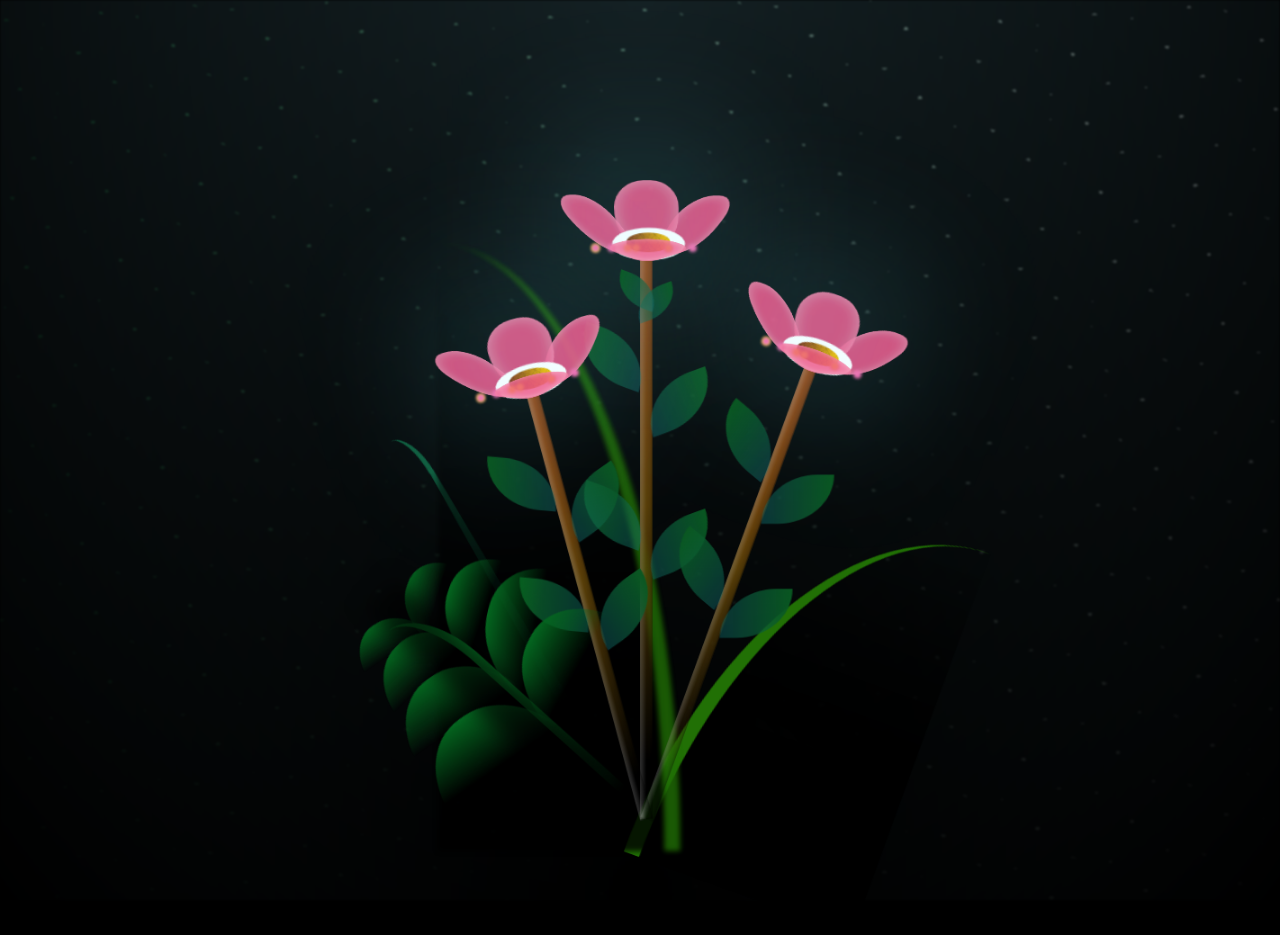
<file: index.html>
<!DOCTYPE html>

<html lang="en">

<head>
    <meta charset="UTF-8">
    <meta http-equiv="X-UA-Compatible" content="IE=edge">
    <meta name="viewport" content="width=device-width, initial-scale=1.0">
    <link rel="stylesheet" href="main.css">
    <link rel="icon" href="flowers.png" type="image/x-icon">
    <title>flowers</title>
</head>
<body class="container">
    <div class="night"></div>
    <div class="flowers">
      <div class="flower flower--1">
        <div class="flower__leafs flower__leafs--1">
          <div class="flower__leaf flower__leaf--1"></div>
          <div class="flower__leaf flower__leaf--2"></div>
          <div class="flower__leaf flower__leaf--3"></div>
          <div class="flower__leaf flower__leaf--4"></div>
          <div class="flower__white-circle"></div>
  
          <div class="flower__light flower__light--1"></div>
          <div class="flower__light flower__light--2"></div>
          <div class="flower__light flower__light--3"></div>
          <div class="flower__light flower__light--4"></div>
          <div class="flower__light flower__light--5"></div>
          <div class="flower__light flower__light--6"></div>
          <div class="flower__light flower__light--7"></div>
          <div class="flower__light flower__light--8"></div>
  
        </div>
        <div class="flower__line">
          <div class="flower__line__leaf flower__line__leaf--1"></div>
          <div class="flower__line__leaf flower__line__leaf--2"></div>
          <div class="flower__line__leaf flower__line__leaf--3"></div>
          <div class="flower__line__leaf flower__line__leaf--4"></div>
          <div class="flower__line__leaf flower__line__leaf--5"></div>
          <div class="flower__line__leaf flower__line__leaf--6"></div>
        </div>
      </div>
  
      <div class="flower flower--2">
        <div class="flower__leafs flower__leafs--2">
          <div class="flower__leaf flower__leaf--1"></div>
          <div class="flower__leaf flower__leaf--2"></div>
          <div class="flower__leaf flower__leaf--3"></div>
          <div class="flower__leaf flower__leaf--4"></div>
          <div class="flower__white-circle"></div>
  
          <div class="flower__light flower__light--1"></div>
          <div class="flower__light flower__light--2"></div>
          <div class="flower__light flower__light--3"></div>
          <div class="flower__light flower__light--4"></div>
          <div class="flower__light flower__light--5"></div>
          <div class="flower__light flower__light--6"></div>
          <div class="flower__light flower__light--7"></div>
          <div class="flower__light flower__light--8"></div>
  
        </div>
        <div class="flower__line">
          <div class="flower__line__leaf flower__line__leaf--1"></div>
          <div class="flower__line__leaf flower__line__leaf--2"></div>
          <div class="flower__line__leaf flower__line__leaf--3"></div>
          <div class="flower__line__leaf flower__line__leaf--4"></div>
        </div>
      </div>
  
      <div class="flower flower--3">
        <div class="flower__leafs flower__leafs--3">
          <div class="flower__leaf flower__leaf--1"></div>
          <div class="flower__leaf flower__leaf--2"></div>
          <div class="flower__leaf flower__leaf--3"></div>
          <div class="flower__leaf flower__leaf--4"></div>
          <div class="flower__white-circle"></div>
  
          <div class="flower__light flower__light--1"></div>
          <div class="flower__light flower__light--2"></div>
          <div class="flower__light flower__light--3"></div>
          <div class="flower__light flower__light--4"></div>
          <div class="flower__light flower__light--5"></div>
          <div class="flower__light flower__light--6"></div>
          <div class="flower__light flower__light--7"></div>
          <div class="flower__light flower__light--8"></div>
  
        </div>
        <div class="flower__line">
          <div class="flower__line__leaf flower__line__leaf--1"></div>
          <div class="flower__line__leaf flower__line__leaf--2"></div>
          <div class="flower__line__leaf flower__line__leaf--3"></div>
          <div class="flower__line__leaf flower__line__leaf--4"></div>
        </div>
      </div>
  
      <div class="grow-ans" style="--d:1.2s">
        <div class="flower__g-long">
          <div class="flower__g-long__top"></div>
          <div class="flower__g-long__bottom"></div>
        </div>
      </div>
  
      <div class="growing-grass">
        <div class="flower__grass flower__grass--1">
          <div class="flower__grass--top"></div>
          <div class="flower__grass--bottom"></div>
          <div class="flower__grass__leaf flower__grass__leaf--1"></div>
          <div class="flower__grass__leaf flower__grass__leaf--2"></div>
          <div class="flower__grass__leaf flower__grass__leaf--3"></div>
          <div class="flower__grass__leaf flower__grass__leaf--4"></div>
          <div class="flower__grass__leaf flower__grass__leaf--5"></div>
          <div class="flower__grass__leaf flower__grass__leaf--6"></div>
          <div class="flower__grass__leaf flower__grass__leaf--7"></div>
          <div class="flower__grass__leaf flower__grass__leaf--8"></div>
          <div class="flower__grass__overlay"></div>
        </div>
      </div>
  
      <div class="growing-grass">
        <div class="flower__grass flower__grass--2">
          <div class="flower__grass--top"></div>
          <div class="flower__grass--bottom"></div>
          <div class="flower__grass__leaf flower__grass__leaf--1"></div>
          <div class="flower__grass__leaf flower__grass__leaf--2"></div>
          <div class="flower__grass__leaf flower__grass__leaf--3"></div>
          <div class="flower__grass__leaf flower__grass__leaf--4"></div>
          <div class="flower__grass__leaf flower__grass__leaf--5"></div>
          <div class="flower__grass__leaf flower__grass__leaf--6"></div>
          <div class="flower__grass__leaf flower__grass__leaf--7"></div>
          <div class="flower__grass__leaf flower__grass__leaf--8"></div>
          <div class="flower__grass__overlay"></div>
        </div>
      </div>
  
      <div class="grow-ans" style="--d:2.4s">
        <div class="flower__g-right flower__g-right--1">
          <div class="leaf"></div>
        </div>
      </div>
  
      <div class="grow-ans" style="--d:2.8s">
        <div class="flower__g-right flower__g-right--2">
          <div class="leaf"></div>
        </div>
      </div>
  
      <div class="grow-ans" style="--d:2.8s">
        <div class="flower__g-front">
          <div class="flower__g-front__leaf-wrapper flower__g-front__leaf-wrapper--1">
            <div class="flower__g-front__leaf"></div>
          </div>
          <div class="flower__g-front__leaf-wrapper flower__g-front__leaf-wrapper--2">
            <div class="flower__g-front__leaf"></div>
          </div>
          <div class="flower__g-front__leaf-wrapper flower__g-front__leaf-wrapper--3">
            <div class="flower__g-front__leaf"></div>
          </div>
          <div class="flower__g-front__leaf-wrapper flower__g-front__leaf-wrapper--4">
            <div class="flower__g-front__leaf"></div>
          </div>
          <div class="flower__g-front__leaf-wrapper flower__g-front__leaf-wrapper--5">
            <div class="flower__g-front__leaf"></div>
          </div>
          <div class="flower__g-front__leaf-wrapper flower__g-front__leaf-wrapper--6">
            <div class="flower__g-front__leaf"></div>
          </div>
          <div class="flower__g-front__leaf-wrapper flower__g-front__leaf-wrapper--7">
            <div class="flower__g-front__leaf"></div>
          </div>
          <div class="flower__g-front__leaf-wrapper flower__g-front__leaf-wrapper--8">
            <div class="flower__g-front__leaf"></div>
          </div>
          <div class="flower__g-front__line"></div>
        </div>
      </div>
  
      <div class="grow-ans" style="--d:3.2s">
        <div class="flower__g-fr">
          <div class="leaf"></div>
          <div class="flower__g-fr__leaf flower__g-fr__leaf--1"></div>
          <div class="flower__g-fr__leaf flower__g-fr__leaf--2"></div>
          <div class="flower__g-fr__leaf flower__g-fr__leaf--3"></div>
          <div class="flower__g-fr__leaf flower__g-fr__leaf--4"></div>
          <div class="flower__g-fr__leaf flower__g-fr__leaf--5"></div>
          <div class="flower__g-fr__leaf flower__g-fr__leaf--6"></div>
          <div class="flower__g-fr__leaf flower__g-fr__leaf--7"></div>
          <div class="flower__g-fr__leaf flower__g-fr__leaf--8"></div>
        </div>
      </div>
  
      <div class="long-g long-g--0">
        <div class="grow-ans" style="--d:3s">
          <div class="leaf leaf--0"></div>
        </div>
        <div class="grow-ans" style="--d:2.2s">
          <div class="leaf leaf--1"></div>
        </div>
        <div class="grow-ans" style="--d:3.4s">
          <div class="leaf leaf--2"></div>
        </div>
        <div class="grow-ans" style="--d:3.6s">
          <div class="leaf leaf--3"></div>
        </div>
      </div>
  
      <div class="long-g long-g--1">
        <div class="grow-ans" style="--d:3.6s">
          <div class="leaf leaf--0"></div>
        </div>
        <div class="grow-ans" style="--d:3.8s">
          <div class="leaf leaf--1"></div>
        </div>
        <div class="grow-ans" style="--d:4s">
          <div class="leaf leaf--2"></div>
        </div>
        <div class="grow-ans" style="--d:4.2s">
          <div class="leaf leaf--3"></div>
        </div>
      </div>
  
      <div class="long-g long-g--2">
        <div class="grow-ans" style="--d:4s">
          <div class="leaf leaf--0"></div>
        </div>
        <div class="grow-ans" style="--d:4.2s">
          <div class="leaf leaf--1"></div>
        </div>
        <div class="grow-ans" style="--d:4.4s">
          <div class="leaf leaf--2"></div>
        </div>
        <div class="grow-ans" style="--d:4.6s">
          <div class="leaf leaf--3"></div>
        </div>
      </div>
  
      <div class="long-g long-g--3">
        <div class="grow-ans" style="--d:4s">
          <div class="leaf leaf--0"></div>
        </div>
        <div class="grow-ans" style="--d:4.2s">
          <div class="leaf leaf--1"></div>
        </div>
        <div class="grow-ans" style="--d:3s">
          <div class="leaf leaf--2"></div>
        </div>
        <div class="grow-ans" style="--d:3.6s">
          <div class="leaf leaf--3"></div>
        </div>
      </div>
  
      <div class="long-g long-g--4">
        <div class="grow-ans" style="--d:4s">
          <div class="leaf leaf--0"></div>
        </div>
        <div class="grow-ans" style="--d:4.2s">
          <div class="leaf leaf--1"></div>
        </div>
        <div class="grow-ans" style="--d:3s">
          <div class="leaf leaf--2"></div>
        </div>
        <div class="grow-ans" style="--d:3.6s">
          <div class="leaf leaf--3"></div>
        </div>
      </div>
  
      <div class="long-g long-g--5">
        <div class="grow-ans" style="--d:4s">
          <div class="leaf leaf--0"></div>
        </div>
        <div class="grow-ans" style="--d:4.2s">
          <div class="leaf leaf--1"></div>
        </div>
        <div class="grow-ans" style="--d:3s">
          <div class="leaf leaf--2"></div>
        </div>
        <div class="grow-ans" style="--d:3.6s">
          <div class="leaf leaf--3"></div>
        </div>
      </div>
  
      <div class="long-g long-g--6">
        <div class="grow-ans" style="--d:4.2s">
          <div class="leaf leaf--0"></div>
        </div>
        <div class="grow-ans" style="--d:4.4s">
          <div class="leaf leaf--1"></div>
        </div>
        <div class="grow-ans" style="--d:4.6s">
          <div class="leaf leaf--2"></div>
        </div>
        <div class="grow-ans" style="--d:4.8s">
          <div class="leaf leaf--3"></div>
        </div>
      </div>
  
      <div class="long-g long-g--7">
        <div class="grow-ans" style="--d:3s">
          <div class="leaf leaf--0"></div>
        </div>
        <div class="grow-ans" style="--d:3.2s">
          <div class="leaf leaf--1"></div>
        </div>
        <div class="grow-ans" style="--d:3.5s">
          <div class="leaf leaf--2"></div>
        </div>
        <div class="grow-ans" style="--d:3.6s">
          <div class="leaf leaf--3"></div>
        </div>
      </div>
    </div>
    
    <script src="main.js"></script>
  </body>
</html>
</file>
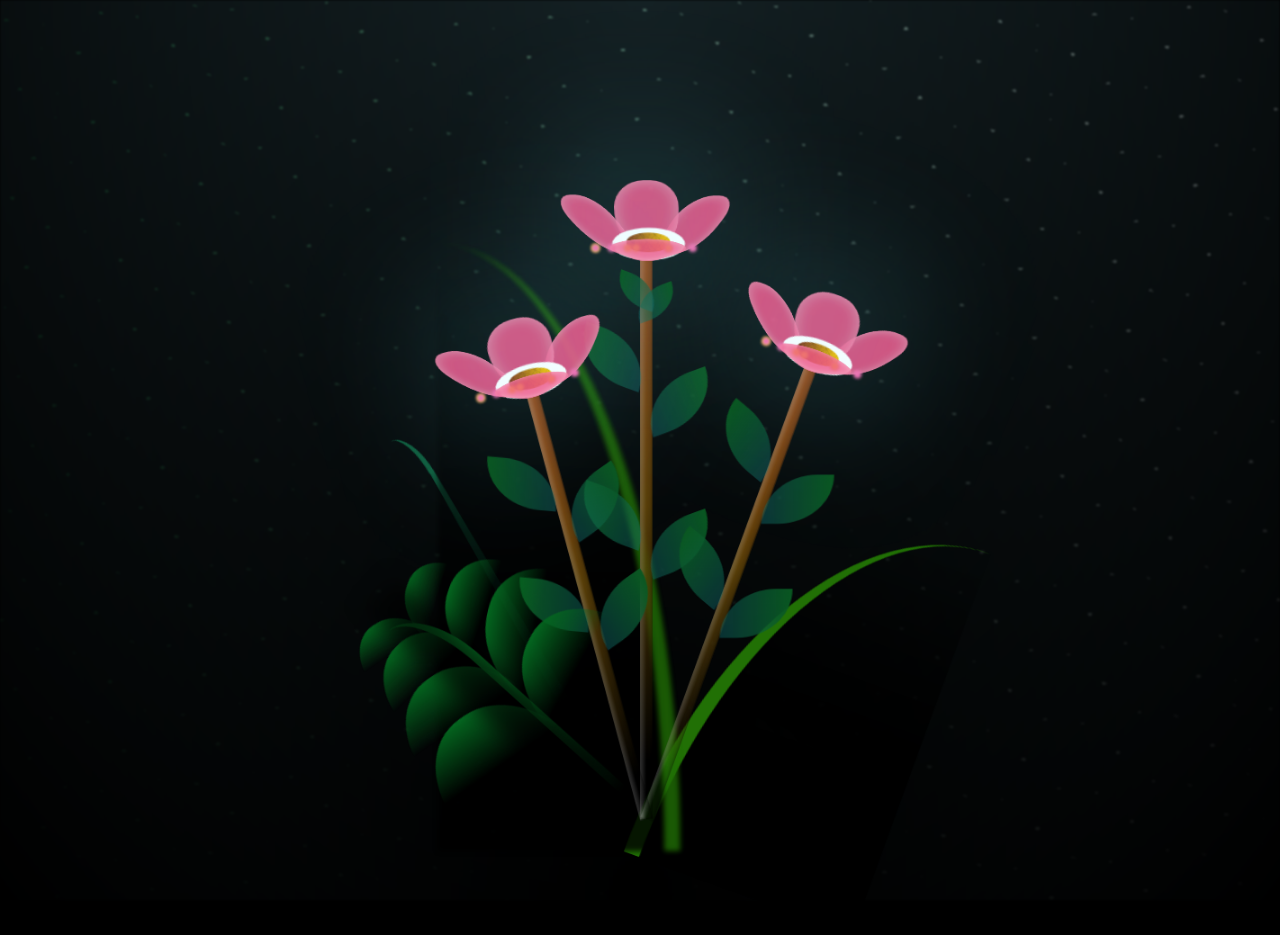
<file: flower.html>
<!DOCTYPE html>

<html lang="en">

<head>
    <meta charset="UTF-8">
    <meta http-equiv="X-UA-Compatible" content="IE=edge">
    <meta name="viewport" content="width=device-width, initial-scale=1.0">
    <link rel="stylesheet" href="main.css">
    <link rel="icon" href="flowers.png" type="image/x-icon">
    <title>flowers</title>
</head>
<body class="container">
    <div class="night"></div>
    <div class="flowers">
      <div class="flower flower--1">
        <div class="flower__leafs flower__leafs--1">
          <div class="flower__leaf flower__leaf--1"></div>
          <div class="flower__leaf flower__leaf--2"></div>
          <div class="flower__leaf flower__leaf--3"></div>
          <div class="flower__leaf flower__leaf--4"></div>
          <div class="flower__white-circle"></div>
  
          <div class="flower__light flower__light--1"></div>
          <div class="flower__light flower__light--2"></div>
          <div class="flower__light flower__light--3"></div>
          <div class="flower__light flower__light--4"></div>
          <div class="flower__light flower__light--5"></div>
          <div class="flower__light flower__light--6"></div>
          <div class="flower__light flower__light--7"></div>
          <div class="flower__light flower__light--8"></div>
  
        </div>
        <div class="flower__line">
          <div class="flower__line__leaf flower__line__leaf--1"></div>
          <div class="flower__line__leaf flower__line__leaf--2"></div>
          <div class="flower__line__leaf flower__line__leaf--3"></div>
          <div class="flower__line__leaf flower__line__leaf--4"></div>
          <div class="flower__line__leaf flower__line__leaf--5"></div>
          <div class="flower__line__leaf flower__line__leaf--6"></div>
        </div>
      </div>
  
      <div class="flower flower--2">
        <div class="flower__leafs flower__leafs--2">
          <div class="flower__leaf flower__leaf--1"></div>
          <div class="flower__leaf flower__leaf--2"></div>
          <div class="flower__leaf flower__leaf--3"></div>
          <div class="flower__leaf flower__leaf--4"></div>
          <div class="flower__white-circle"></div>
  
          <div class="flower__light flower__light--1"></div>
          <div class="flower__light flower__light--2"></div>
          <div class="flower__light flower__light--3"></div>
          <div class="flower__light flower__light--4"></div>
          <div class="flower__light flower__light--5"></div>
          <div class="flower__light flower__light--6"></div>
          <div class="flower__light flower__light--7"></div>
          <div class="flower__light flower__light--8"></div>
  
        </div>
        <div class="flower__line">
          <div class="flower__line__leaf flower__line__leaf--1"></div>
          <div class="flower__line__leaf flower__line__leaf--2"></div>
          <div class="flower__line__leaf flower__line__leaf--3"></div>
          <div class="flower__line__leaf flower__line__leaf--4"></div>
        </div>
      </div>
  
      <div class="flower flower--3">
        <div class="flower__leafs flower__leafs--3">
          <div class="flower__leaf flower__leaf--1"></div>
          <div class="flower__leaf flower__leaf--2"></div>
          <div class="flower__leaf flower__leaf--3"></div>
          <div class="flower__leaf flower__leaf--4"></div>
          <div class="flower__white-circle"></div>
  
          <div class="flower__light flower__light--1"></div>
          <div class="flower__light flower__light--2"></div>
          <div class="flower__light flower__light--3"></div>
          <div class="flower__light flower__light--4"></div>
          <div class="flower__light flower__light--5"></div>
          <div class="flower__light flower__light--6"></div>
          <div class="flower__light flower__light--7"></div>
          <div class="flower__light flower__light--8"></div>
  
        </div>
        <div class="flower__line">
          <div class="flower__line__leaf flower__line__leaf--1"></div>
          <div class="flower__line__leaf flower__line__leaf--2"></div>
          <div class="flower__line__leaf flower__line__leaf--3"></div>
          <div class="flower__line__leaf flower__line__leaf--4"></div>
        </div>
      </div>
  
      <div class="grow-ans" style="--d:1.2s">
        <div class="flower__g-long">
          <div class="flower__g-long__top"></div>
          <div class="flower__g-long__bottom"></div>
        </div>
      </div>
  
      <div class="growing-grass">
        <div class="flower__grass flower__grass--1">
          <div class="flower__grass--top"></div>
          <div class="flower__grass--bottom"></div>
          <div class="flower__grass__leaf flower__grass__leaf--1"></div>
          <div class="flower__grass__leaf flower__grass__leaf--2"></div>
          <div class="flower__grass__leaf flower__grass__leaf--3"></div>
          <div class="flower__grass__leaf flower__grass__leaf--4"></div>
          <div class="flower__grass__leaf flower__grass__leaf--5"></div>
          <div class="flower__grass__leaf flower__grass__leaf--6"></div>
          <div class="flower__grass__leaf flower__grass__leaf--7"></div>
          <div class="flower__grass__leaf flower__grass__leaf--8"></div>
          <div class="flower__grass__overlay"></div>
        </div>
      </div>
  
      <div class="growing-grass">
        <div class="flower__grass flower__grass--2">
          <div class="flower__grass--top"></div>
          <div class="flower__grass--bottom"></div>
          <div class="flower__grass__leaf flower__grass__leaf--1"></div>
          <div class="flower__grass__leaf flower__grass__leaf--2"></div>
          <div class="flower__grass__leaf flower__grass__leaf--3"></div>
          <div class="flower__grass__leaf flower__grass__leaf--4"></div>
          <div class="flower__grass__leaf flower__grass__leaf--5"></div>
          <div class="flower__grass__leaf flower__grass__leaf--6"></div>
          <div class="flower__grass__leaf flower__grass__leaf--7"></div>
          <div class="flower__grass__leaf flower__grass__leaf--8"></div>
          <div class="flower__grass__overlay"></div>
        </div>
      </div>
  
      <div class="grow-ans" style="--d:2.4s">
        <div class="flower__g-right flower__g-right--1">
          <div class="leaf"></div>
        </div>
      </div>
  
      <div class="grow-ans" style="--d:2.8s">
        <div class="flower__g-right flower__g-right--2">
          <div class="leaf"></div>
        </div>
      </div>
  
      <div class="grow-ans" style="--d:2.8s">
        <div class="flower__g-front">
          <div class="flower__g-front__leaf-wrapper flower__g-front__leaf-wrapper--1">
            <div class="flower__g-front__leaf"></div>
          </div>
          <div class="flower__g-front__leaf-wrapper flower__g-front__leaf-wrapper--2">
            <div class="flower__g-front__leaf"></div>
          </div>
          <div class="flower__g-front__leaf-wrapper flower__g-front__leaf-wrapper--3">
            <div class="flower__g-front__leaf"></div>
          </div>
          <div class="flower__g-front__leaf-wrapper flower__g-front__leaf-wrapper--4">
            <div class="flower__g-front__leaf"></div>
          </div>
          <div class="flower__g-front__leaf-wrapper flower__g-front__leaf-wrapper--5">
            <div class="flower__g-front__leaf"></div>
          </div>
          <div class="flower__g-front__leaf-wrapper flower__g-front__leaf-wrapper--6">
            <div class="flower__g-front__leaf"></div>
          </div>
          <div class="flower__g-front__leaf-wrapper flower__g-front__leaf-wrapper--7">
            <div class="flower__g-front__leaf"></div>
          </div>
          <div class="flower__g-front__leaf-wrapper flower__g-front__leaf-wrapper--8">
            <div class="flower__g-front__leaf"></div>
          </div>
          <div class="flower__g-front__line"></div>
        </div>
      </div>
  
      <div class="grow-ans" style="--d:3.2s">
        <div class="flower__g-fr">
          <div class="leaf"></div>
          <div class="flower__g-fr__leaf flower__g-fr__leaf--1"></div>
          <div class="flower__g-fr__leaf flower__g-fr__leaf--2"></div>
          <div class="flower__g-fr__leaf flower__g-fr__leaf--3"></div>
          <div class="flower__g-fr__leaf flower__g-fr__leaf--4"></div>
          <div class="flower__g-fr__leaf flower__g-fr__leaf--5"></div>
          <div class="flower__g-fr__leaf flower__g-fr__leaf--6"></div>
          <div class="flower__g-fr__leaf flower__g-fr__leaf--7"></div>
          <div class="flower__g-fr__leaf flower__g-fr__leaf--8"></div>
        </div>
      </div>
  
      <div class="long-g long-g--0">
        <div class="grow-ans" style="--d:3s">
          <div class="leaf leaf--0"></div>
        </div>
        <div class="grow-ans" style="--d:2.2s">
          <div class="leaf leaf--1"></div>
        </div>
        <div class="grow-ans" style="--d:3.4s">
          <div class="leaf leaf--2"></div>
        </div>
        <div class="grow-ans" style="--d:3.6s">
          <div class="leaf leaf--3"></div>
        </div>
      </div>
  
      <div class="long-g long-g--1">
        <div class="grow-ans" style="--d:3.6s">
          <div class="leaf leaf--0"></div>
        </div>
        <div class="grow-ans" style="--d:3.8s">
          <div class="leaf leaf--1"></div>
        </div>
        <div class="grow-ans" style="--d:4s">
          <div class="leaf leaf--2"></div>
        </div>
        <div class="grow-ans" style="--d:4.2s">
          <div class="leaf leaf--3"></div>
        </div>
      </div>
  
      <div class="long-g long-g--2">
        <div class="grow-ans" style="--d:4s">
          <div class="leaf leaf--0"></div>
        </div>
        <div class="grow-ans" style="--d:4.2s">
          <div class="leaf leaf--1"></div>
        </div>
        <div class="grow-ans" style="--d:4.4s">
          <div class="leaf leaf--2"></div>
        </div>
        <div class="grow-ans" style="--d:4.6s">
          <div class="leaf leaf--3"></div>
        </div>
      </div>
  
      <div class="long-g long-g--3">
        <div class="grow-ans" style="--d:4s">
          <div class="leaf leaf--0"></div>
        </div>
        <div class="grow-ans" style="--d:4.2s">
          <div class="leaf leaf--1"></div>
        </div>
        <div class="grow-ans" style="--d:3s">
          <div class="leaf leaf--2"></div>
        </div>
        <div class="grow-ans" style="--d:3.6s">
          <div class="leaf leaf--3"></div>
        </div>
      </div>
  
      <div class="long-g long-g--4">
        <div class="grow-ans" style="--d:4s">
          <div class="leaf leaf--0"></div>
        </div>
        <div class="grow-ans" style="--d:4.2s">
          <div class="leaf leaf--1"></div>
        </div>
        <div class="grow-ans" style="--d:3s">
          <div class="leaf leaf--2"></div>
        </div>
        <div class="grow-ans" style="--d:3.6s">
          <div class="leaf leaf--3"></div>
        </div>
      </div>
  
      <div class="long-g long-g--5">
        <div class="grow-ans" style="--d:4s">
          <div class="leaf leaf--0"></div>
        </div>
        <div class="grow-ans" style="--d:4.2s">
          <div class="leaf leaf--1"></div>
        </div>
        <div class="grow-ans" style="--d:3s">
          <div class="leaf leaf--2"></div>
        </div>
        <div class="grow-ans" style="--d:3.6s">
          <div class="leaf leaf--3"></div>
        </div>
      </div>
  
      <div class="long-g long-g--6">
        <div class="grow-ans" style="--d:4.2s">
          <div class="leaf leaf--0"></div>
        </div>
        <div class="grow-ans" style="--d:4.4s">
          <div class="leaf leaf--1"></div>
        </div>
        <div class="grow-ans" style="--d:4.6s">
          <div class="leaf leaf--2"></div>
        </div>
        <div class="grow-ans" style="--d:4.8s">
          <div class="leaf leaf--3"></div>
        </div>
      </div>
  
      <div class="long-g long-g--7">
        <div class="grow-ans" style="--d:3s">
          <div class="leaf leaf--0"></div>
        </div>
        <div class="grow-ans" style="--d:3.2s">
          <div class="leaf leaf--1"></div>
        </div>
        <div class="grow-ans" style="--d:3.5s">
          <div class="leaf leaf--2"></div>
        </div>
        <div class="grow-ans" style="--d:3.6s">
          <div class="leaf leaf--3"></div>
        </div>
      </div>
    </div>
    
    <script src="main.js"></script>
  </body>
</html>
</file>
<file: main.css>
*,

*::after,

*::before {
  padding: 0;
  margin: 0;
  box-sizing: border-box;
}

:root {
  --dark-color: #000;
}

body {
  display: flex;
  align-items: flex-end;
  justify-content: center;
  min-height: 100vh;
  background-color: var(--dark-color);
  overflow: hidden;
  perspective: 1000px;
}

.night {
  position: fixed;
  left: 50%;
  top: 0;
  transform: translateX(-50%);
  width: 100%;
  height: 100%;
  filter: blur(0.1vmin);
  background-image: radial-gradient(ellipse at top, transparent 0%, var(--dark-color)), 
  radial-gradient(ellipse at bottom, var(--dark-color), rgba(145, 233, 255, 0.2)), repeating-linear-gradient(220deg, rgb(0, 0, 0) 0px,
   rgb(0, 0, 0) 19px, transparent 19px, transparent 22px), repeating-linear-gradient(189deg, rgb(0, 0, 0) 0px, rgb(0, 0, 0) 19px, transparent 19px, transparent 22px),
    repeating-linear-gradient(148deg, rgb(0, 0, 0) 0px, rgb(0, 0, 0) 19px, transparent 19px, transparent 22px), linear-gradient(90deg, rgb(7, 107, 42), rgb(240, 240, 240));
}

.flowers {
  position: relative;
  transform: scale(0.9);
}

.flower {
  position: absolute;
  bottom: 10vmin;
  transform-origin: bottom center;
  z-index: 10;
  --fl-speed: 0.3s;
}
.flower--1 {
  -webkit-animation: moving-flower-1 4s linear infinite;
          animation: moving-flower-1 4s linear infinite;
}
.flower--1 .flower__line {
  height: 70vmin;
  -webkit-animation-delay: 0.3s;
          animation-delay: 0.3s;
}
.flower--1 .flower__line__leaf--1 {
  -webkit-animation: blooming-leaf-right var(--fl-speed) 1.6s backwards;
          animation: blooming-leaf-right var(--fl-speed) 1.6s backwards;
}
.flower--1 .flower__line__leaf--2 {
  -webkit-animation: blooming-leaf-right var(--fl-speed) 1.4s backwards;
          animation: blooming-leaf-right var(--fl-speed) 1.4s backwards;
}
.flower--1 .flower__line__leaf--3 {
  -webkit-animation: blooming-leaf-left var(--fl-speed) 1.2s backwards;
          animation: blooming-leaf-left var(--fl-speed) 1.2s backwards;
}
.flower--1 .flower__line__leaf--4 {
  -webkit-animation: blooming-leaf-left var(--fl-speed) 1s backwards;
          animation: blooming-leaf-left var(--fl-speed) 1s backwards;
}
.flower--1 .flower__line__leaf--5 {
  -webkit-animation: blooming-leaf-right var(--fl-speed) 1.8s backwards;
          animation: blooming-leaf-right var(--fl-speed) 1.8s backwards;
}
.flower--1 .flower__line__leaf--6 {
  -webkit-animation: blooming-leaf-left var(--fl-speed) 2s backwards;
          animation: blooming-leaf-left var(--fl-speed) 2s backwards;
}
.flower--2 {
  left: 50%;
  transform: rotate(20deg);
  -webkit-animation: moving-flower-2 4s linear infinite;
          animation: moving-flower-2 4s linear infinite;
}
.flower--2 .flower__line {
  height: 60vmin;
  -webkit-animation-delay: 0.6s;
          animation-delay: 0.6s;
}
.flower--2 .flower__line__leaf--1 {
  -webkit-animation: blooming-leaf-right var(--fl-speed) 1.9s backwards;
          animation: blooming-leaf-right var(--fl-speed) 1.9s backwards;
}
.flower--2 .flower__line__leaf--2 {
  -webkit-animation: blooming-leaf-right var(--fl-speed) 1.7s backwards;
          animation: blooming-leaf-right var(--fl-speed) 1.7s backwards;
}
.flower--2 .flower__line__leaf--3 {
  -webkit-animation: blooming-leaf-left var(--fl-speed) 1.5s backwards;
          animation: blooming-leaf-left var(--fl-speed) 1.5s backwards;
}
.flower--2 .flower__line__leaf--4 {
  -webkit-animation: blooming-leaf-left var(--fl-speed) 1.3s backwards;
          animation: blooming-leaf-left var(--fl-speed) 1.3s backwards;
}
.flower--3 {
  left: 50%;
  transform: rotate(-15deg);
  -webkit-animation: moving-flower-3 4s linear infinite;
          animation: moving-flower-3 4s linear infinite;
}
.flower--3 .flower__line {
  -webkit-animation-delay: 0.9s;
          animation-delay: 0.9s;
}
.flower--3 .flower__line__leaf--1 {
  -webkit-animation: blooming-leaf-right var(--fl-speed) 2.5s backwards;
          animation: blooming-leaf-right var(--fl-speed) 2.5s backwards;
}
.flower--3 .flower__line__leaf--2 {
  -webkit-animation: blooming-leaf-right var(--fl-speed) 2.3s backwards;
          animation: blooming-leaf-right var(--fl-speed) 2.3s backwards;
}
.flower--3 .flower__line__leaf--3 {
  -webkit-animation: blooming-leaf-left var(--fl-speed) 2.1s backwards;
          animation: blooming-leaf-left var(--fl-speed) 2.1s backwards;
}
.flower--3 .flower__line__leaf--4 {
  -webkit-animation: blooming-leaf-left var(--fl-speed) 1.9s backwards;
          animation: blooming-leaf-left var(--fl-speed) 1.9s backwards;
}
.flower__leafs {
  position: relative;
  -webkit-animation: blooming-flower 2s backwards;
          animation: blooming-flower 2s backwards;
}
.flower__leafs--1 {
  -webkit-animation-delay: 1.1s;
          animation-delay: 1.1s;
}
.flower__leafs--2 {
  -webkit-animation-delay: 1.4s;
          animation-delay: 1.4s;
}
.flower__leafs--3 {
  -webkit-animation-delay: 1.7s;
          animation-delay: 1.7s;
}
.flower__leafs::after {
  content: "";
  position: absolute;
  left: 0;
  top: 0;
  transform: translate(-50%, -100%);
  width: 8vmin;
  height: 8vmin;
  background-color: #6bf0ff;
  filter: blur(10vmin);
}
.flower__leaf {
  position: absolute;
  bottom: 0;
  left: 50%;
  width: 8vmin;
  height: 11vmin;
  border-radius: 51% 49% 47% 53%/44% 45% 55% 69%;
  background-color: #f672b0;
  background-image: linear-gradient(to top, #ee5286, #ee5286);
  transform-origin: bottom center;
  opacity: 0.9;
  box-shadow: inset 0 0 2vmin rgba(255, 255, 255, 0.5);
}
.flower__leaf--1 {
  transform: translate(-10%, 1%) rotateY(40deg) rotateX(-50deg);
}
.flower__leaf--2 {
  transform: translate(-50%, -4%) rotateX(40deg);
}
.flower__leaf--3 {
  transform: translate(-90%, 0%) rotateY(45deg) rotateX(50deg);
}
.flower__leaf--4 {
  width: 8vmin;
  height: 8vmin;
  transform-origin: bottom left;
  border-radius: 4vmin 10vmin 4vmin 4vmin;
  transform: translate(0%, 18%) rotateX(70deg) rotate(-43deg);
  background-image: linear-gradient(to top, #ee5286, #ee5286);
  z-index: 1;
  opacity: 0.8;
}
.flower__white-circle {
  position: absolute;
  left: -3.5vmin;
  top: -3vmin;
  width: 9vmin;
  height: 4vmin;
  border-radius: 50%;
  background-color: #fff;
}
.flower__white-circle::after {
  content: "";
  position: absolute;
  left: 50%;
  top: 45%;
  transform: translate(-50%, -50%);
  width: 60%;
  height: 60%;
  border-radius: inherit;
  background-image: repeating-linear-gradient(135deg, rgba(0, 0, 0, 0.03) 0px, rgba(0, 0, 0, 0.03) 1px,
   transparent 1px, transparent 12px), repeating-linear-gradient(45deg, rgba(0, 0, 0, 0.03) 0px, rgba(0, 0, 0, 0.03) 1px, transparent 1px,
    transparent 12px), repeating-linear-gradient(67.5deg, rgba(0, 0, 0, 0.03) 0px, rgba(0, 0, 0, 0.03) 1px, transparent 1px, transparent 12px),
     repeating-linear-gradient(135deg, rgba(0, 0, 0, 0.03) 0px, rgba(0, 0, 0, 0.03) 1px, transparent 1px, transparent 12px), repeating-linear-gradient(45deg, rgba(0, 0, 0, 0.03) 0px,
      rgba(0, 0, 0, 0.03) 1px, transparent 1px, transparent 12px), repeating-linear-gradient(112.5deg, rgba(0, 0, 0, 0.03) 0px, rgba(0, 0, 0, 0.03) 1px, transparent 1px, transparent 12px),
       repeating-linear-gradient(112.5deg, rgba(0, 0, 0, 0.03) 0px, rgba(0, 0, 0, 0.03) 1px, transparent 1px, transparent 12px), repeating-linear-gradient(45deg, rgba(0, 0, 0, 0.03) 0px,
        rgba(0, 0, 0, 0.03) 1px, transparent 1px, transparent 12px), repeating-linear-gradient(22.5deg, rgba(0, 0, 0, 0.03) 0px, rgba(0, 0, 0, 0.03) 1px, transparent 1px, transparent 12px), 
        repeating-linear-gradient(45deg, rgba(0, 0, 0, 0.03) 0px, rgba(0, 0, 0, 0.03) 1px, transparent 1px, transparent 12px), repeating-linear-gradient(22.5deg, rgba(0, 0, 0, 0.03) 0px, 
        rgba(0, 0, 0, 0.03) 1px, transparent 1px, transparent 12px), repeating-linear-gradient(135deg, rgba(0, 0, 0, 0.03) 0px, rgba(0, 0, 0, 0.03) 1px, transparent 1px, transparent 12px),
         repeating-linear-gradient(157.5deg, rgba(0, 0, 0, 0.03) 0px, rgba(0, 0, 0, 0.03) 1px, transparent 1px, transparent 12px), repeating-linear-gradient(67.5deg, rgba(0, 0, 0, 0.03) 0px,
          rgba(0, 0, 0, 0.03) 1px, transparent 1px, transparent 12px), repeating-linear-gradient(67.5deg, rgba(0, 0, 0, 0.03) 0px, rgba(0, 0, 0, 0.03) 1px, transparent 1px, transparent 12px),
           linear-gradient(90deg, rgb(127, 47, 21), rgb(255, 206, 0));
}

.flower__line {
  height: 55vmin;
  width: 1.5vmin;
  background-image: linear-gradient(to left, rgba(0, 0, 0, 0.2), transparent, rgba(255, 255, 255, 0.2)), linear-gradient(to top, transparent 10%, #583e08, #944415);
  box-shadow: inset 0 0 2px rgba(0, 0, 0, 0.5);
  -webkit-animation: grow-flower-tree 4s backwards;
          animation: grow-flower-tree 4s backwards;
}
.flower__line__leaf {
  --w: 7vmin;
  --h: calc(var(--w) + 2vmin);
  position: absolute;
  top: 20%;
  left: 90%;
  width: var(--w);
  height: var(--h);
  border-top-right-radius: var(--h);
  border-bottom-left-radius: var(--h);
  background-image: linear-gradient(to top, rgba(20, 117, 122, 0.4), #095721);
}
.flower__line__leaf--1 {
  transform: rotate(70deg) rotateY(30deg);
}
.flower__line__leaf--2 {
  top: 45%;
  transform: rotate(70deg) rotateY(30deg);
}
.flower__line__leaf--3, .flower__line__leaf--4, .flower__line__leaf--6 {
  border-top-right-radius: 0;
  border-bottom-left-radius: 0;
  border-top-left-radius: var(--h);
  border-bottom-right-radius: var(--h);
  left: -460%;
  top: 12%;
  transform: rotate(-70deg) rotateY(30deg);
}
.flower__line__leaf--4 {
  top: 40%;
}
.flower__line__leaf--5 {
  top: 0;
  transform-origin: left;
  transform: rotate(70deg) rotateY(30deg) scale(0.6);
}
.flower__line__leaf--6 {
  top: -2%;
  left: -450%;
  transform-origin: right;
  transform: rotate(-70deg) rotateY(30deg) scale(0.6);
}
.flower__light {
  position: absolute;
  bottom: 0vmin;
  width: 1vmin;
  height: 1vmin;
  background-color: rgb(255, 251, 0);
  border-radius: 50%;
  filter: blur(0.2vmin);
  -webkit-animation: light-ans 4s linear infinite backwards;
          animation: light-ans 4s linear infinite backwards;
}
.flower__light:nth-child(odd) {
  background-color: #f76baf;
}
.flower__light--1 {
  left: -2vmin;
  -webkit-animation-delay: 1s;
          animation-delay: 1s;
}
.flower__light--2 {
  left: 3vmin;
  -webkit-animation-delay: 0.5s;
          animation-delay: 0.5s;
}
.flower__light--3 {
  left: -6vmin;
  -webkit-animation-delay: 0.3s;
          animation-delay: 0.3s;
}
.flower__light--4 {
  left: 6vmin;
  -webkit-animation-delay: 0.9s;
          animation-delay: 0.9s;
}
.flower__light--5 {
  left: -1vmin;
  -webkit-animation-delay: 1.5s;
          animation-delay: 1.5s;
}
.flower__light--6 {
  left: -4vmin;
  -webkit-animation-delay: 3s;
          animation-delay: 3s;
}
.flower__light--7 {
  left: 3vmin;
  -webkit-animation-delay: 2s;
          animation-delay: 2s;
}
.flower__light--8 {
  left: -6vmin;
  -webkit-animation-delay: 3.5s;
          animation-delay: 3.5s;
}
.flower__grass {
  --c: #04661f;
  --line-w: 1.5vmin;
  position: absolute;
  bottom: 12vmin;
  left: -7vmin;
  display: flex;
  flex-direction: column;
  align-items: flex-end;
  z-index: 20;
  transform-origin: bottom center;
  transform: rotate(-48deg) rotateY(40deg);
}
.flower__grass--1 {
  -webkit-animation: moving-grass 2s linear infinite;
          animation: moving-grass 2s linear infinite;
}
.flower__grass--2 {
  left: 2vmin;
  bottom: 10vmin;
  transform: scale(0.5) rotate(75deg) rotateX(10deg) rotateY(-200deg);
  opacity: 0.8;
  z-index: 0;
  -webkit-animation: moving-grass--2 1.5s linear infinite;
          animation: moving-grass--2 1.5s linear infinite;
}
.flower__grass--top {
  width: 7vmin;
  height: 10vmin;
  border-top-right-radius: 100%;
  border-right: var(--line-w) solid var(--c);
  transform-origin: bottom center;
  transform: rotate(-2deg);
}
.flower__grass--bottom {
  margin-top: -2px;
  width: var(--line-w);
  height: 25vmin;
  background-image: linear-gradient(to top, transparent, var(--c));
}
.flower__grass__leaf {
  --size: 10vmin;
  position: absolute;
  width: calc(var(--size) * 2.1);
  height: var(--size);
  border-top-left-radius: var(--size);
  border-top-right-radius: var(--size);
  background-image: linear-gradient(to top, transparent, transparent 30%, var(--c));
  z-index: 100;
}
.flower__grass__leaf--1 {
  top: -6%;
  left: 30%;
  --size: 6vmin;
  transform: rotate(-20deg);
  -webkit-animation: growing-grass-ans--1 2s 2.6s backwards;
          animation: growing-grass-ans--1 2s 2.6s backwards;
}
@-webkit-keyframes growing-grass-ans--1 {
  0% {
    transform-origin: bottom left;
    transform: rotate(-20deg) scale(0);
  }
}
@keyframes growing-grass-ans--1 {
  0% {
    transform-origin: bottom left;
    transform: rotate(-20deg) scale(0);
  }
}
.flower__grass__leaf--2 {
  top: -5%;
  left: -110%;
  --size: 6vmin;
  transform: rotate(10deg);
  -webkit-animation: growing-grass-ans--2 2s 2.4s linear backwards;
          animation: growing-grass-ans--2 2s 2.4s linear backwards;
}
@-webkit-keyframes growing-grass-ans--2 {
  0% {
    transform-origin: bottom right;
    transform: rotate(10deg) scale(0);
  }
}
@keyframes growing-grass-ans--2 {
  0% {
    transform-origin: bottom right;
    transform: rotate(10deg) scale(0);
  }
}
.flower__grass__leaf--3 {
  top: 5%;
  left: 60%;
  --size: 8vmin;
  transform: rotate(-18deg) rotateX(-20deg);
  -webkit-animation: growing-grass-ans--3 2s 2.2s linear backwards;
          animation: growing-grass-ans--3 2s 2.2s linear backwards;
}
@-webkit-keyframes growing-grass-ans--3 {
  0% {
    transform-origin: bottom left;
    transform: rotate(-18deg) rotateX(-20deg) scale(0);
  }
}
@keyframes growing-grass-ans--3 {
  0% {
    transform-origin: bottom left;
    transform: rotate(-18deg) rotateX(-20deg) scale(0);
  }
}
.flower__grass__leaf--4 {
  top: 6%;
  left: -135%;
  --size: 8vmin;
  transform: rotate(2deg);
  -webkit-animation: growing-grass-ans--4 2s 2s linear backwards;
          animation: growing-grass-ans--4 2s 2s linear backwards;
}
@-webkit-keyframes growing-grass-ans--4 {
  0% {
    transform-origin: bottom right;
    transform: rotate(2deg) scale(0);
  }
}
@keyframes growing-grass-ans--4 {
  0% {
    transform-origin: bottom right;
    transform: rotate(2deg) scale(0);
  }
}
.flower__grass__leaf--5 {
  top: 20%;
  left: 60%;
  --size: 10vmin;
  transform: rotate(-24deg) rotateX(-20deg);
  -webkit-animation: growing-grass-ans--5 2s 1.8s linear backwards;
          animation: growing-grass-ans--5 2s 1.8s linear backwards;
}
@-webkit-keyframes growing-grass-ans--5 {
  0% {
    transform-origin: bottom left;
    transform: rotate(-24deg) rotateX(-20deg) scale(0);
  }
}
@keyframes growing-grass-ans--5 {
  0% {
    transform-origin: bottom left;
    transform: rotate(-24deg) rotateX(-20deg) scale(0);
  }
}
.flower__grass__leaf--6 {
  top: 22%;
  left: -180%;
  --size: 10vmin;
  transform: rotate(10deg);
  -webkit-animation: growing-grass-ans--6 2s 1.6s linear backwards;
          animation: growing-grass-ans--6 2s 1.6s linear backwards;
}
@-webkit-keyframes growing-grass-ans--6 {
  0% {
    transform-origin: bottom right;
    transform: rotate(10deg) scale(0);
  }
}
@keyframes growing-grass-ans--6 {
  0% {
    transform-origin: bottom right;
    transform: rotate(10deg) scale(0);
  }
}
.flower__grass__leaf--7 {
  top: 39%;
  left: 70%;
  --size: 10vmin;
  transform: rotate(-10deg);
  -webkit-animation: growing-grass-ans--7 2s 1.4s linear backwards;
          animation: growing-grass-ans--7 2s 1.4s linear backwards;
}
@-webkit-keyframes growing-grass-ans--7 {
  0% {
    transform-origin: bottom left;
    transform: rotate(-10deg) scale(0);
  }
}
@keyframes growing-grass-ans--7 {
  0% {
    transform-origin: bottom left;
    transform: rotate(-10deg) scale(0);
  }
}
.flower__grass__leaf--8 {
  top: 40%;
  left: -215%;
  --size: 11vmin;
  transform: rotate(10deg);
  -webkit-animation: growing-grass-ans--8 2s 1.2s linear backwards;
          animation: growing-grass-ans--8 2s 1.2s linear backwards;
}
@-webkit-keyframes growing-grass-ans--8 {
  0% {
    transform-origin: bottom right;
    transform: rotate(10deg) scale(0);
  }
}
@keyframes growing-grass-ans--8 {
  0% {
    transform-origin: bottom right;
    transform: rotate(10deg) scale(0);
  }
}
.flower__grass__overlay {
  position: absolute;
  top: -10%;
  right: 0%;
  width: 100%;
  height: 100%;
  background-color: rgba(0, 0, 0, 0.6);
  filter: blur(1.5vmin);
  z-index: 100;
}
.flower__g-long {
  --w: 2vmin;
  --h: 6vmin;
  --c: #0e5b3c;
  position: absolute;
  bottom: 10vmin;
  left: -3vmin;
  transform-origin: bottom center;
  transform: rotate(-30deg) rotateY(-20deg);
  display: flex;
  flex-direction: column;
  align-items: flex-end;
  -webkit-animation: flower-g-long-ans 3s linear infinite;
          animation: flower-g-long-ans 3s linear infinite;
}
@-webkit-keyframes flower-g-long-ans {
  0%, 100% {
    transform: rotate(-30deg) rotateY(-20deg);
  }
  50% {
    transform: rotate(-32deg) rotateY(-20deg);
  }
}
@keyframes flower-g-long-ans {
  0%, 100% {
    transform: rotate(-30deg) rotateY(-20deg);
  }
  50% {
    transform: rotate(-32deg) rotateY(-20deg);
  }
}
.flower__g-long__top {
  top: calc(var(--h) * -1);
  width: calc(var(--w) + 1vmin);
  height: var(--h);
  border-top-right-radius: 100%;
  border-right: 0.7vmin solid var(--c);
  transform: translate(-0.7vmin, 1vmin);
}
.flower__g-long__bottom {
  width: var(--w);
  height: 50vmin;
  transform-origin: bottom center;
  background-image: linear-gradient(to top, transparent 30%, var(--c));
  box-shadow: inset 0 0 2px rgba(0, 0, 0, 0.5);
  -webkit-clip-path: polygon(35% 0, 65% 1%, 100% 100%, 0% 100%);
          clip-path: polygon(35% 0, 65% 1%, 100% 100%, 0% 100%);
}
.flower__g-right {
  position: absolute;
  bottom: 6vmin;
  left: -2vmin;
  transform-origin: bottom left;
  transform: rotate(20deg);
  
}
.flower__g-right .leaf {
  width: 30vmin;
  height: 50vmin;
  border-top-left-radius: 100%;
  border-left: 2vmin solid #217005;
  background-image: linear-gradient(to bottom, transparent, var(--dark-color) 60%);
 -webkit-mask
  -webkit-mask-image: linear-gradient(to top,transparent 30%,#24803e 60% );
}
.flower__g-right--1 {
  -webkit-animation: flower-g-right-ans 2.5s linear infinite;
          animation: flower-g-right-ans 2.5s linear infinite;
}
.flower__g-right--2 {
  left: 5vmin;
  transform: rotateY(-180deg);
  -webkit-animation: flower-g-right-ans--2 3s linear infinite;
          animation: flower-g-right-ans--2 3s linear infinite;
}
.flower__g-right--2 .leaf {
  height: 75vmin;
  filter: blur(0.3vmin);
  opacity: 0.8;
}
@-webkit-keyframes flower-g-right-ans {
  0%, 100% {
    transform: rotate(20deg);
  }
  50% {
    transform: rotate(24deg) rotateX(-20deg);
  }
}
@keyframes flower-g-right-ans {
  0%, 100% {
    transform: rotate(20deg);
  }
  50% {
    transform: rotate(24deg) rotateX(-20deg);
  }
}
@-webkit-keyframes flower-g-right-ans--2 {
  0%, 100% {
    transform: rotateY(-180deg) rotate(0deg) rotateX(-20deg);
  }
  50% {
    transform: rotateY(-180deg) rotate(6deg) rotateX(-20deg);
  }
}
@keyframes flower-g-right-ans--2 {
  0%, 100% {
    transform: rotateY(-180deg) rotate(0deg) rotateX(-20deg);
  }
  50% {
    transform: rotateY(-180deg) rotate(6deg) rotateX(-20deg);
  }
}
.flower__g-front {
  position: absolute;
  bottom: 6vmin;
  left: 2.5vmin;
  z-in
</file>
